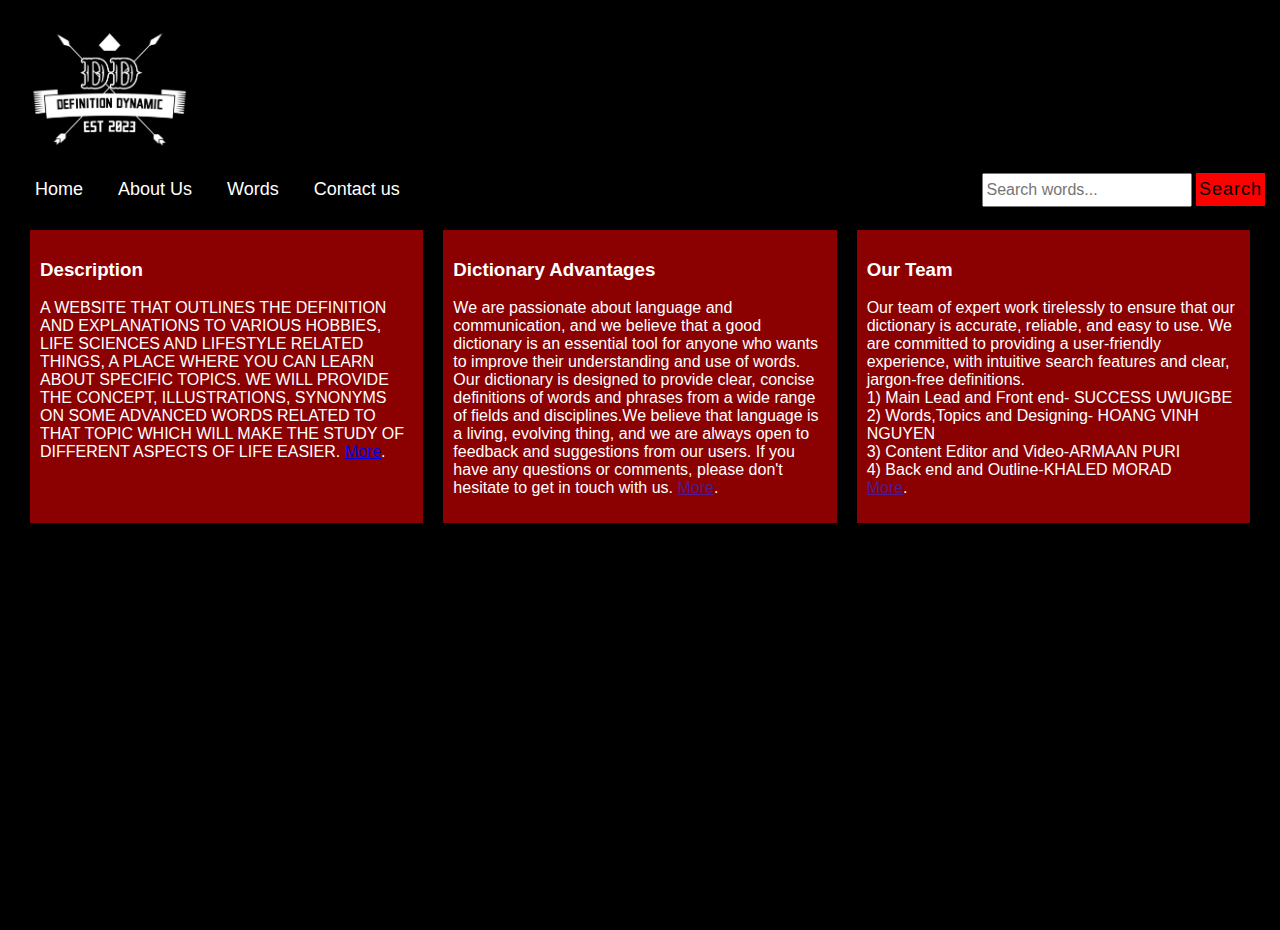
<file: static/about.html>
<!DOCTYPE html>
<html lang="en">
  <head>
    <meta charset="UTF-8" />
    <meta http-equiv="X-UA-Compatible" content="IE=edge" />
    <meta name="viewport" content="width=device-width, initial-scale=1.0" />
    <link rel="stylesheet" href="css/style.css" />
    <!----font url-->
    <link
      rel="stylesheet"
      href="https://cdnjs.cloudflare.com/ajax/libs/font-awesome/6.3.0/css/all.min.css"
    />
    <title>Defination Dynamics</title>
  </head>
  <body>
    <!----Maiin container div-->
    <div class="container">
      <div class="overlay">
        <div class="dictionary-conts">
          <div class="dictionary">
            <div class="close-bar">
              <button onclick="closeOverLay()">close</button>
            </div>
            <div class="overlay-content">
              <h3 class="word"></h3>
              <p class="definition"></p>
              <div><strong>Pronounciation</strong></div>
              <div class="phonetics">
                <div class="phonetic"></div>
                <button class="play-audio" onclick="playAudio()">Play</button>
                <audio id="audio">
                  <source src="" id="audio-source" type="audio/mpeg" />
                </audio>
              </div>
            </div>
          </div>
        </div>
      </div>
      <!---main logo-->
      <div class="logo">
        <a href="/"><img src="img/PHOTO-2023-02-26-21-48-59.jpg" alt="" /></a>
      </div>
      <!----nav bar-->
      <div class="nav-bar">
        <div class="nav">
          <ul>
            <li><a href="/">Home</a></li>
            <li><a href="/about-us">About Us</a></li>
            <li><a href="/words">Words</a></li>
            <li><a href="/contact-us">Contact us</a></li>
          </ul>
        </div>
        <!---search box-->

        <div class="search">
          <form action="#" onsubmit="return query()" autocomplete="off">
            <input
              type="text"
              class="search-box"
              placeholder="Search words..."
              id="search"
            />
            <button type="submit">Search</button>
          </form>
        </div>
      </div>
      <div class="cards">
        <div class="card">
          <h3 class="card-header">Description</h3>
          <p class="card-body">
            A WEBSITE THAT OUTLINES THE DEFINITION AND EXPLANATIONS TO VARIOUS
            HOBBIES, LIFE SCIENCES AND LIFESTYLE RELATED THINGS, A PLACE WHERE
            YOU CAN LEARN ABOUT SPECIFIC TOPICS. WE WILL PROVIDE THE CONCEPT,
            ILLUSTRATIONS, SYNONYMS ON SOME ADVANCED WORDS RELATED TO THAT TOPIC
            WHICH WILL MAKE THE STUDY OF DIFFERENT ASPECTS OF LIFE EASIER.
            <a href="#" onclick="return toggleCardDetails('#card1')">More</a>.
          </p>
          <div class="card-details" id="card1">
            Lorem ipsum dolor, sit amet consectetur adipisicing elit. Hic odit
            doloremque corrupti molestiae sed non id totam! Qui deleniti fuga
            inventore sequi incidunt labore voluptas atque corporis assumenda.
            Inventore quidem tenetur cum animi ducimus excepturi rerum! Sequi
            cumque, nam eum dolor atque nulla reprehenderit commodi id maiores
            quod totam vitae.
          </div>
        </div>
        <div class="card">
          <h3 class="card-header">Dictionary Advantages</h3>
          <p class="card-body">
            We are passionate about language and communication, and we believe
            that a good dictionary is an essential tool for anyone who wants to
            improve their understanding and use of words. Our dictionary is
            designed to provide clear, concise definitions of words and phrases
            from a wide range of fields and disciplines.We believe that language
            is a living, evolving thing, and we are always open to feedback and
            suggestions from our users. If you have any questions or comments,
            please don't hesitate to get in touch with us. <a href="">More</a>.
          </p>
          <div class="card-details">
            Lorem ipsum dolor sit amet consectetur adipisicing elit. Voluptas et
            ullam ratione excepturi odio recusandae iure quaerat quidem
            voluptates accusantium! Cum obcaecati quae quas nobis consequuntur
            quam corporis rem quod dignissimos ipsam et iusto natus architecto
            nostrum, illo minus nesciunt blanditiis labore aut, qui reiciendis
            laudantium? Eveniet cumque voluptatem rem!
          </div>
        </div>
        <div class="card">
          <h3 class="card-header">Our Team</h3>
          <p class="card-body">
            Our team of expert work tirelessly to ensure that our dictionary is
            accurate, reliable, and easy to use. We are committed to providing a
            user-friendly experience, with intuitive search features and clear,
            jargon-free definitions. <br />
            1) Main Lead and Front end- SUCCESS UWUIGBE<br />
            2) Words,Topics and Designing- HOANG VINH NGUYEN<br />
            3) Content Editor and Video-ARMAAN PURI<br />
            4) Back end and Outline-KHALED MORAD<br />
            <a href="">More</a>.
          </p>
          <div class="card-details">
            Lorem ipsum dolor sit amet consectetur adipisicing elit. Optio
            laborum fugit asperiores animi eveniet libero ad, voluptatem earum
            suscipit numquam iure minus facere. Quos quod quia veniam blanditiis
            ex, officiis facere est fugit ea earum corrupti dicta deleniti natus
            perferendis! Mollitia optio omnis, vitae et unde exercitationem eum
            repudiandae deserunt.
          </div>
        </div>
      </div>
    </div>
    <script src="js/jquery-3.6.4.min.js"></script>
    <script type="text/javascript" src="js/slick.js"></script>
    <script src="js/main.js"></script>
  </body>
</html>
</file>
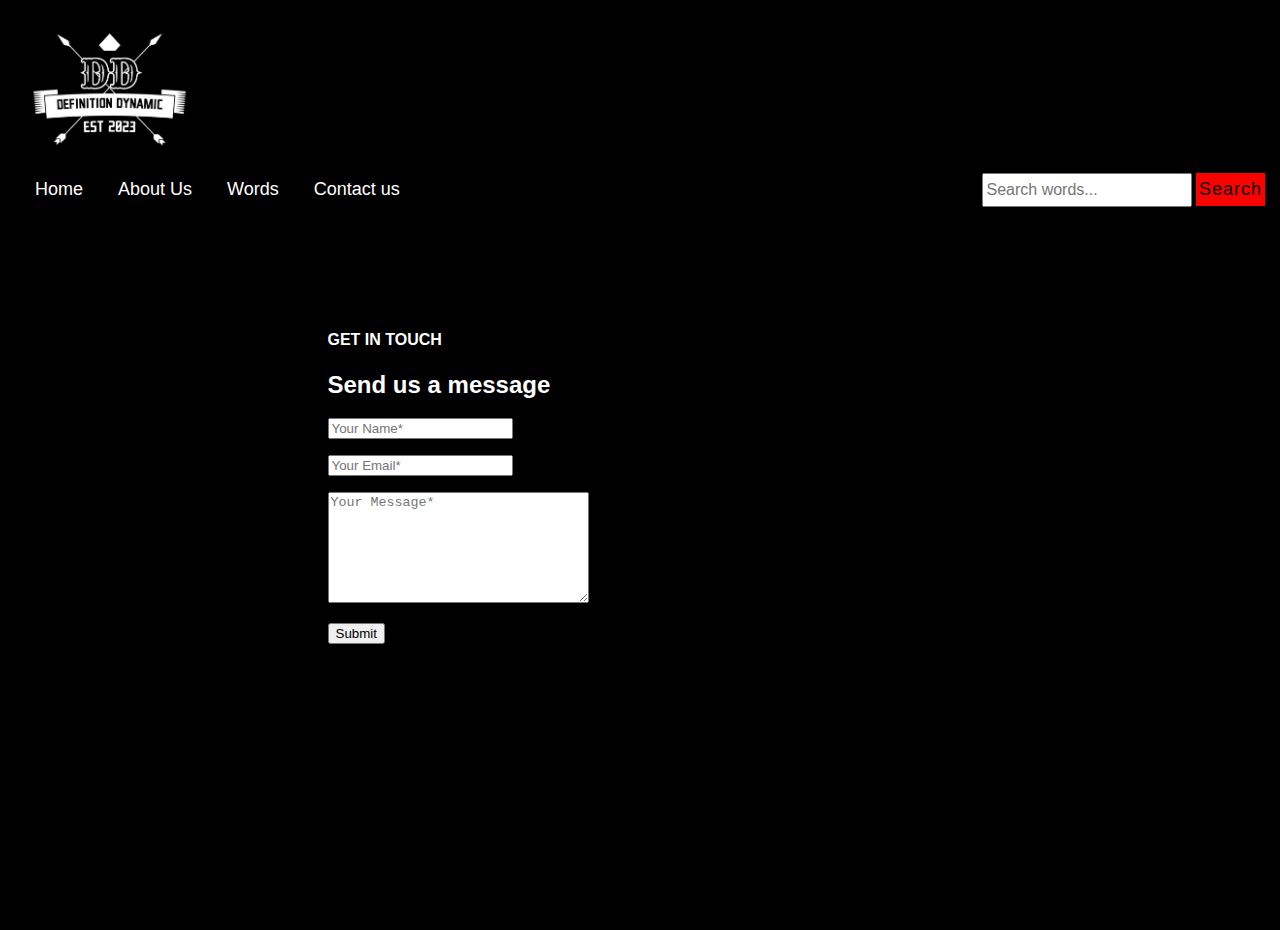
<file: static/contact.html>
<!DOCTYPE html>
<html lang="en">
  <head>
    <meta charset="UTF-8" />
    <meta http-equiv="X-UA-Compatible" content="IE=edge" />
    <meta name="viewport" content="width=device-width, initial-scale=1.0" />
    <link rel="stylesheet" href="css/style.css" />
    <!----font url-->
    <link
      rel="stylesheet"
      href="https://cdnjs.cloudflare.com/ajax/libs/font-awesome/6.3.0/css/all.min.css"
    />
    <title>Defination Dynamics</title>
  </head>
  <body>
    <!----Maiin container div-->
    <div class="container">
      <div class="overlay">
        <div class="dictionary-conts">
          <div class="dictionary">
            <div class="close-bar">
              <button onclick="closeOverLay()">close</button>
            </div>
            <div class="overlay-content">
              <h3 class="word"></h3>
              <p class="definition"></p>
              <div><strong>Pronounciation</strong></div>
              <div class="phonetics">
                <div class="phonetic"></div>
                <button class="play-audio" onclick="playAudio()">Play</button>
                <audio id="audio">
                  <source src="" id="audio-source" type="audio/mpeg" />
                </audio>
              </div>
            </div>
          </div>
        </div>
      </div>
      <!---main logo-->
      <div class="logo">
        <a href="/"><img src="img/PHOTO-2023-02-26-21-48-59.jpg" alt="" /></a>
      </div>
      <!----nav bar-->
      <div class="nav-bar">
        <div class="nav">
          <ul>
            <li><a href="/">Home</a></li>
            <li><a href="/about-us">About Us</a></li>
            <li><a href="/words">Words</a></li>
            <li><a href="/contact-us">Contact us</a></li>
          </ul>
        </div>
        <!---search box-->

        <div class="search">
          <form action="#" onsubmit="return query()" autocomplete="off">
            <input
              type="text"
              class="search-box"
              placeholder="Search words..."
              id="search"
            />
            <button type="submit">Search</button>
          </form>
        </div>
      </div>
      <div class="form">
        <h4>GET IN TOUCH</h4>
        <h2 class="form-headline">Send us a message</h2>
        <form id="subamit-form" action="">
          <p>
            <input
              id="name"
              class="form-input"
              type="text"
              placeholder="Your Name*"
              required
            />
          </p>
          <p>
            <input
              id="email"
              class="form-input"
              type="email"
              placeholder="Your Email*"
              required
            />
          </p>

          <p class="full-width">
            <textarea
              minlength="20"
              id="message"
              cols="30"
              rows="7"
              placeholder="Your Message*"
              required
            ></textarea>
            <small></small>
          </p>

          <p class="full-width">
            <input
              type="submit"
              class="submit-btn"
              value="Submit"
              onclick="checkValidations()"
            />
          </p>
        </form>
      </div>
    </div>
    <script src="js/jquery-3.6.4.min.js"></script>
    <script type="text/javascript" src="js/slick.js"></script>
    <script src="js/main.js"></script>
  </body>
</html>
</file>
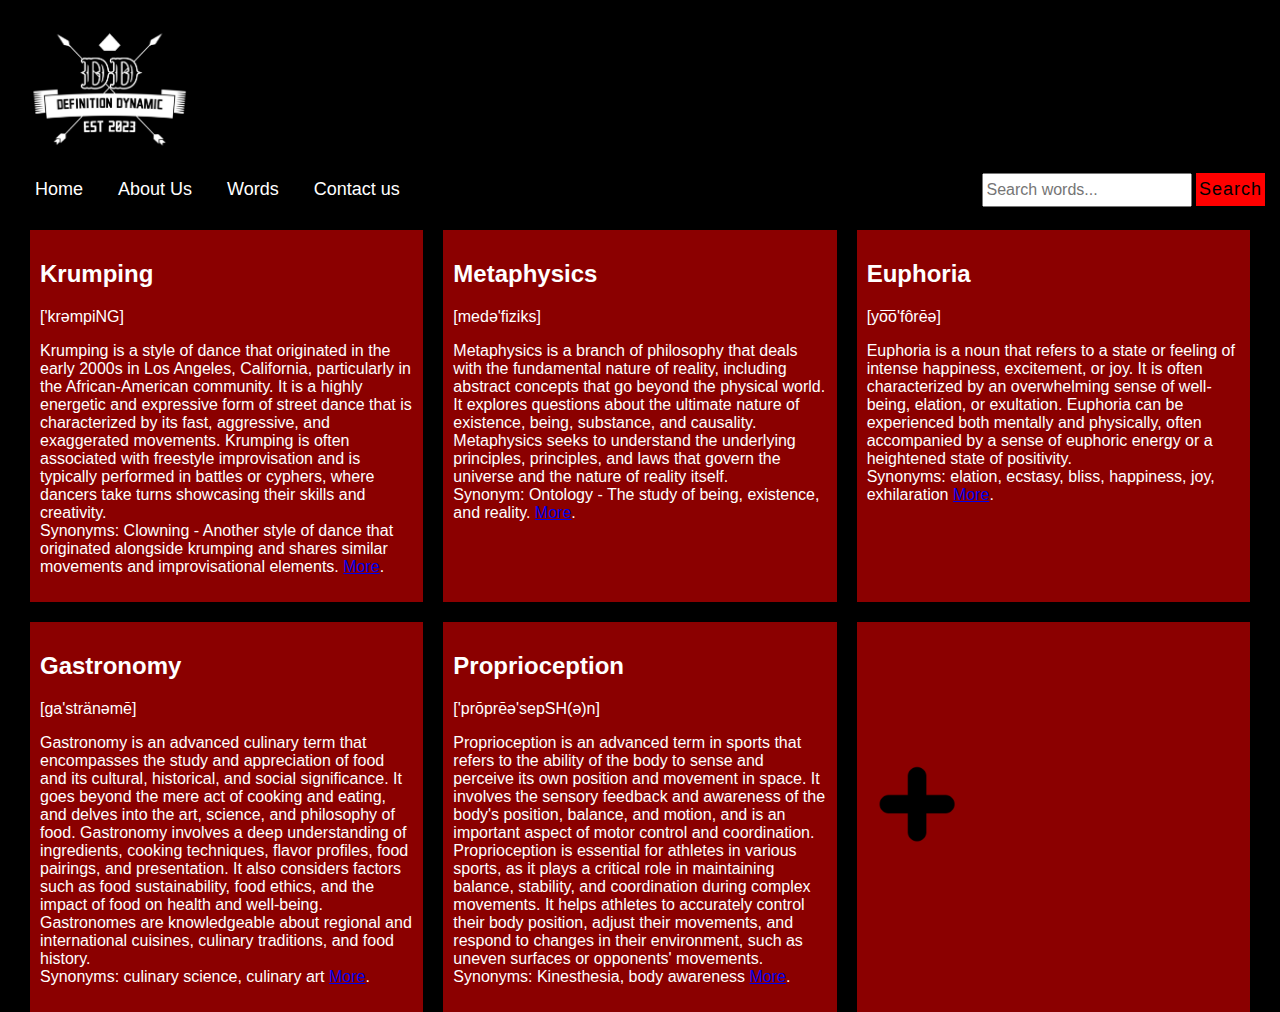
<file: static/words.html>
<!DOCTYPE html>
<html lang="en">
  <head>
    <meta charset="UTF-8" />
    <meta http-equiv="X-UA-Compatible" content="IE=edge" />
    <meta name="viewport" content="width=device-width, initial-scale=1.0" />
    <link rel="stylesheet" href="css/style.css" />
    <!----font url-->
    <link
      rel="stylesheet"
      href="https://cdnjs.cloudflare.com/ajax/libs/font-awesome/6.3.0/css/all.min.css"
    />
    <title>Defination Dynamics</title>
  </head>
  <body>
    <!----Maiin container div-->
    <div class="container">
      <div class="overlay">
        <div class="dictionary-conts">
          <div class="dictionary">
            <div class="close-bar">
              <button onclick="closeOverLay()">close</button>
            </div>
            <div class="overlay-content">
              <h3 class="word"></h3>
              <p class="definition"></p>
              <div><strong>Pronounciation</strong></div>
              <div class="phonetics">
                <div class="phonetic"></div>
                <button class="play-audio" onclick="playAudio()">Play</button>
                <audio id="audio">
                  <source src="" id="audio-source" type="audio/mpeg" />
                </audio>
              </div>
            </div>
          </div>
        </div>
      </div>
      <!---main logo-->
      <div class="logo">
        <a href="/"><img src="img/PHOTO-2023-02-26-21-48-59.jpg" alt="" /></a>
      </div>
      <!----nav bar-->
      <div class="nav-bar">
        <div class="nav">
          <ul>
            <li><a href="/">Home</a></li>
            <li><a href="/about-us">About Us</a></li>
            <li><a href="/words">Words</a></li>
            <li><a href="/contact-us">Contact us</a></li>
          </ul>
        </div>
        <!---search box-->

        <div class="search">
          <form action="#" onsubmit="return query()" autocomplete="off">
            <input
              type="text"
              class="search-box"
              placeholder="Search words..."
              id="search"
            />
            <button type="submit">Search</button>
          </form>
        </div>
      </div>
      <div class="cards">
        <div class="card">
          <h3 class="card-header">
            <h2>Krumping</h2>
            ['krəmpiNG]
          </h3>
          <p class="card-body">
            Krumping is a style of dance that originated in the early 2000s in
            Los Angeles, California, particularly in the African-American
            community. It is a highly energetic and expressive form of street
            dance that is characterized by its fast, aggressive, and exaggerated
            movements. Krumping is often associated with freestyle improvisation
            and is typically performed in battles or cyphers, where dancers take
            turns showcasing their skills and creativity.<br />
            Synonyms: Clowning - Another style of dance that originated
            alongside krumping and shares similar movements and improvisational
            elements.
            <a href="#" onclick="return viewCard('#card1')">More</a>.
          </p>
          <div class="card-details" id="card1">
            Krumping has its roots in the African-American community and is
            often associated with the hip-hop culture. It emerged as a form of
            resistance and self-expression for young people in marginalized
            communities, providing them with an outlet to express themselves
            creatively and positively. Krumping has gained recognition and
            popularity worldwide through dance competitions, documentaries, and
            media exposure, and has evolved into various styles and sub-genres
            over the years.<br />
            <br />
            Opposite: Formal dance styles - Dance forms that are highly
            structured and follow specific techniques and choreography, such as
            ballet or ballroom dance.<br />
            <br />
            <img src="img/krumpdance.png" alt="" width="200px" height="100px" />
          </div>
        </div>
        <div class="card">
          <h3 class="card-header">
            <h2>Metaphysics</h2>
            [medə'fiziks]
          </h3>
          <p class="card-body">
            Metaphysics is a branch of philosophy that deals with the
            fundamental nature of reality, including abstract concepts that go
            beyond the physical world. It explores questions about the ultimate
            nature of existence, being, substance, and causality. Metaphysics
            seeks to understand the underlying principles, principles, and laws
            that govern the universe and the nature of reality itself.<br />
            Synonym: Ontology - The study of being, existence, and reality.

            <a href="#" onclick="return viewCard('#card2')">More</a>.
          </p>
          <div class="card-details" id="card2">
            In metaphysics, philosophers examine the nature of reality beyond
            what can be observed or measured with the senses. It delves into
            abstract concepts such as the relationship between mind and matter,
            the nature of time and space, the concept of universals and
            particulars, and the existence of abstract entities like numbers or
            ideas. Metaphysics often goes beyond empirical evidence and
            scientific methods to explore questions that cannot be answered
            through empirical observation alone.<br />
            <br />
            Opposite: Nihilism - The philosophical belief that life is without
            objective meaning, purpose, or intrinsic value, and that there is no
            inherent order or structure to the universe.<br />
            <br />
            <img src="img/metaphysics.png" alt="" width="180px" height="110x" />
          </div>
        </div>
        <div class="card">
          <h3 class="card-header">
            <h2>Euphoria</h2>
            [yo͞o'fôrēə]
          </h3>
          <p class="card-body">
            Euphoria is a noun that refers to a state or feeling of intense
            happiness, excitement, or joy. It is often characterized by an
            overwhelming sense of well-being, elation, or exultation. Euphoria
            can be experienced both mentally and physically, often accompanied
            by a sense of euphoric energy or a heightened state of
            positivity.<br />
            Synonyms: elation, ecstasy, bliss, happiness, joy, exhilaration

            <a href="#" onclick="return viewCard('#card3')">More</a>.
          </p>
          <div class="card-details" id="card3">
            Euphoria is often described as a state of extreme happiness or joy
            that is intense and all-encompassing, often accompanied by physical
            sensations such as tingling, increased heart rate, and a sense of
            euphoric "high." It can be a fleeting experience or last for an
            extended period of time, depending on the circumstances that trigger
            it. Euphoria is a subjective experience and can vary greatly from
            person to person, as different individuals may find joy and
            happiness in different things or situations. It is important to note
            that while euphoria is generally considered a positive emotional
            state, it can also be associated with excessive or reckless
            behavior, and in some cases, it may be a symptom of certain medical
            or mental health conditions.<br />
            <br />
            Opposite: Melancholy, depression, sadness, gloominess,
            despondency<br />
            <br />
            <img src="img/euphoria.jpg" alt="" width="180px" height="110x" />
          </div>
        </div>
      </div>
      <div class="cards">
        <div class="card">
          <h3 class="card-header">
            <h2>Gastronomy</h2>
            [ga'stränəmē]
          </h3>
          <p class="card-body">
            Gastronomy is an advanced culinary term that encompasses the study
            and appreciation of food and its cultural, historical, and social
            significance. It goes beyond the mere act of cooking and eating, and
            delves into the art, science, and philosophy of food. Gastronomy
            involves a deep understanding of ingredients, cooking techniques,
            flavor profiles, food pairings, and presentation. It also considers
            factors such as food sustainability, food ethics, and the impact of
            food on health and well-being. Gastronomes are knowledgeable about
            regional and international cuisines, culinary traditions, and food
            history.<br />
            Synonyms: culinary science, culinary art
            <a href="#" onclick="return viewCard('#card4')">More</a>.
          </p>
          <div class="card-details" id="card4">
            Gastronomy is often associated with culinary arts and fine dining,
            and it is appreciated by those who have a deep passion for food and
            a desire to elevate it to an art form. It is considered an advanced
            term in the culinary world due to the depth of knowledge and
            understanding it requires, and it is often studied and practiced by
            professional chefs, food writers, and culinary enthusiasts who seek
            to immerse themselves in the multifaceted world of food.<br />
            <br />
            <img src="img/gastronomy.jpg" alt="" width="180px" height="110x" />
          </div>
        </div>
        <div class="card">
          <h3 class="card-header">
            <h2>Proprioception</h2>
            ['prōprēə'sepSH(ə)n]
          </h3>
          <p class="card-body">
            Proprioception is an advanced term in sports that refers to the
            ability of the body to sense and perceive its own position and
            movement in space. It involves the sensory feedback and awareness of
            the body's position, balance, and motion, and is an important aspect
            of motor control and coordination. Proprioception is essential for
            athletes in various sports, as it plays a critical role in
            maintaining balance, stability, and coordination during complex
            movements. It helps athletes to accurately control their body
            position, adjust their movements, and respond to changes in their
            environment, such as uneven surfaces or opponents' movements.<br />
            Synonyms: Kinesthesia, body awareness
            <a href="#" onclick="return viewCard('#card5')">More</a>.
          </p>
          <div class="card-details" id="card5">
            Athletes with well-developed proprioceptive abilities are often able
            to perform complex movements with precision and efficiency, which
            can enhance their performance and reduce the risk of injuries.
            Proprioception training, which involves exercises and drills that
            challenge the body's proprioceptive abilities, is often incorporated
            into the training programs of professional athletes and advanced
            sports practitioners.<br />
            <br />
            Opposite: disequilibrium
            <br />
            <img
              src="img/proprioception.jpg"
              alt=""
              width="200px"
              height="110x"
            />
          </div>
        </div>
        <div class="card" id="plusicon">
          <p><br /><br /><br /><br /><br /></p>
          <a href="contact.html"
            ><img
              src="img/plusicon.png"
              alt="add a word"
              width="100px"
              height="100x"
          /></a>
        </div>
      </div>
    </div>
    <script src="js/jquery-3.6.4.min.js"></script>
    <script type="text/javascript" src="js/slick.js"></script>
    <script src="js/main.js"></script>
  </body>
</html>
</file>
<file: static/css/style.css>
html,
body {
  margin: 0;
  padding: 0;
  height: 100%;
  width: 100%;
  background-color: black;
  font-family: Arial, Helvetica, sans-serif;
  color: white;
}
/* main container*/
.container {
  padding: 15px;
  height: 100%;
  position: relative;
}
.overlay {
  position: absolute;
  top: 0;
  bottom: 0;
  left: 0;
  right: 0;
  display: none;
  background: rgba(0, 0, 0, 0.9);
  z-index: 100;
}

.overlay-content {
  margin: 30px;
  padding: 50px 15px;
}

.phonetics {
  display: flex;
  align-items: center;
  margin-top: 10px;
}
.phonetic {
  margin-right: 20px;
}

.word {
  text-transform: capitalize;
}
.dictionary-conts {
  justify-content: center;
  align-items: center;
  flex-flow: column;
  display: flex;
  height: 100%;
  width: 100%;
}
.dictionary {
  background: white;
  width: 50%;
  height: 50%;
  color: #000;
  overflow-y: auto;
}

.close-bar button {
  background-color: red;
  border-radius: 5px;
  float: right;
}

/* main logo*/

.logo img {
  max-height: 150px;
}

/* nav bar */

.nav-bar {
  display: flex;
  align-items: center;
  justify-content: space-between;
}

.nav ul {
  list-style: none;
  margin: 0;
  padding: 0;
  font-size: 18px;
}

.nav ul li {
  padding-left: 10px;
  display: inline;
}

.nav ul li a {
  display: inline-block;
  padding: 10px;
  text-decoration: none;
  color: white;
}

.nav ul li a:hover {
  background-image: linear-gradient(
    90deg,
    #53cbef 0%,
    #dcc66c 50%,
    #ffa3b6 75%,
    #53cbef 100%
  );
  animation: slidernbw 5s linear infinite;
  color: #000;
}

/* slider*/
.slide-show {
  margin: 0 15px;
  box-sizing: border-box;
}
.slide-show img {
  max-height: 500px;
}

.cards {
  margin: 20px 15px;
  display: grid;
  grid-template-columns: 1fr 1fr 1fr;
  grid-gap: 20px;
}
.card {
  background: darkred;
  padding: 10px;
}

.card-header {
  font-size: bold;
  color: white;
}

.card-header:hover {
  color: blue;
}

.card-body a:hover {
  color: red;
}

.card-details {
  display: none;
}

.contact {
  margin-top: 10%;
}

.contact input {
  margin: 10px;
}

/* seach box*/

.search input {
  padding: 6px 3px;
  width: 200px;
  font-size: 16px;
}
.search button {
  background: red;
  border: 4px;
  color: black;
  cursor: pointer;
  font-size: 18px;
  padding: 6px 3px;
  letter-spacing: 1px;
  border: none;
}

.search button:hover {
  background-image: linear-gradient(
    90deg,
    #53cbef 0%,
    #dcc66c 50%,
    #ffa3b6 75%,
    #53cbef 100%
  );
  animation: slidernbw 5s linear infinite;
  color: #000;
}

@keyframes slidernbw {
  to {
    background-position: 20vw;
  }
}

.results {
  position: relative;
}

.results h3 {
  font-size: 30px;
  color: #000;
}

.results .words {
  display: flex;
  justify-content: space-between;
  margin-top: 80px;
}

.results button {
  border: none;
  background-color: transparent;
  outline: none;
  font-size: 18px;
  color: red;
}

.form {
  margin: auto;
  width: 50%;
  padding-top: 100px;
}
</file>
